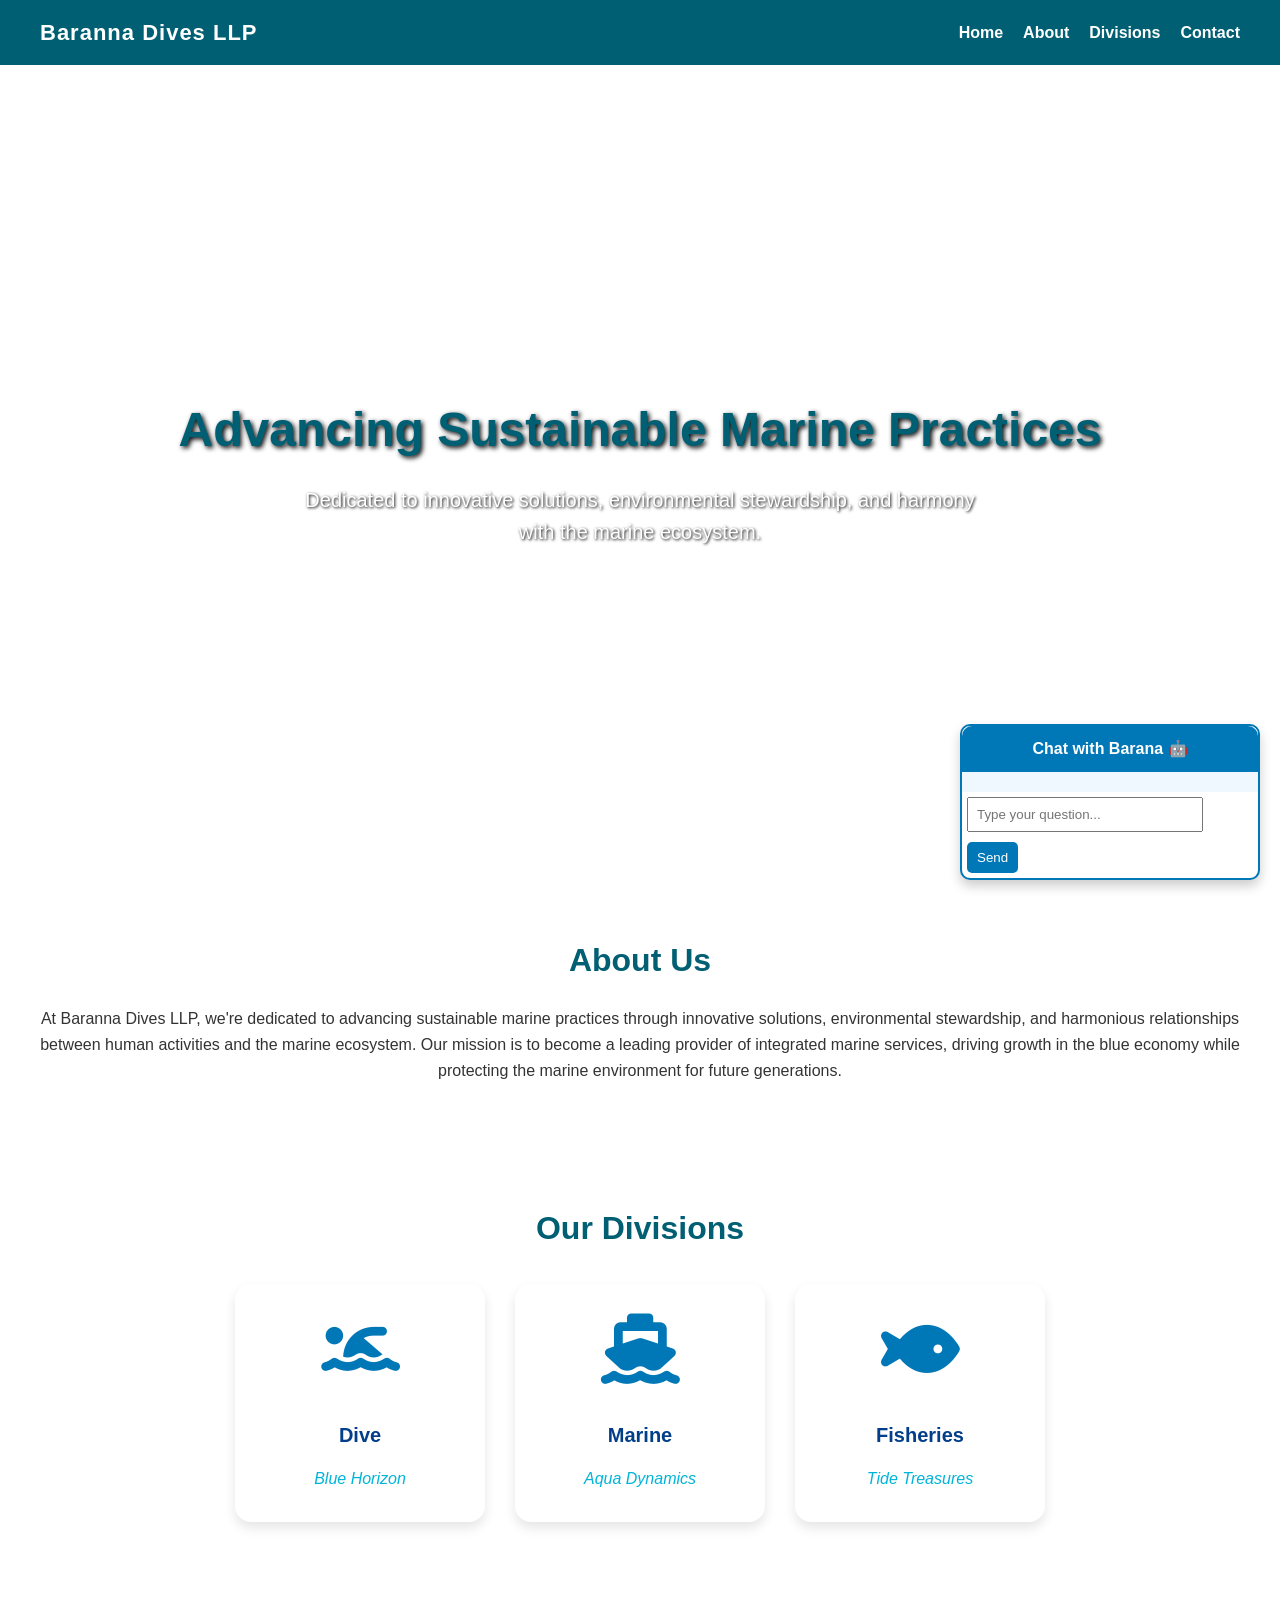
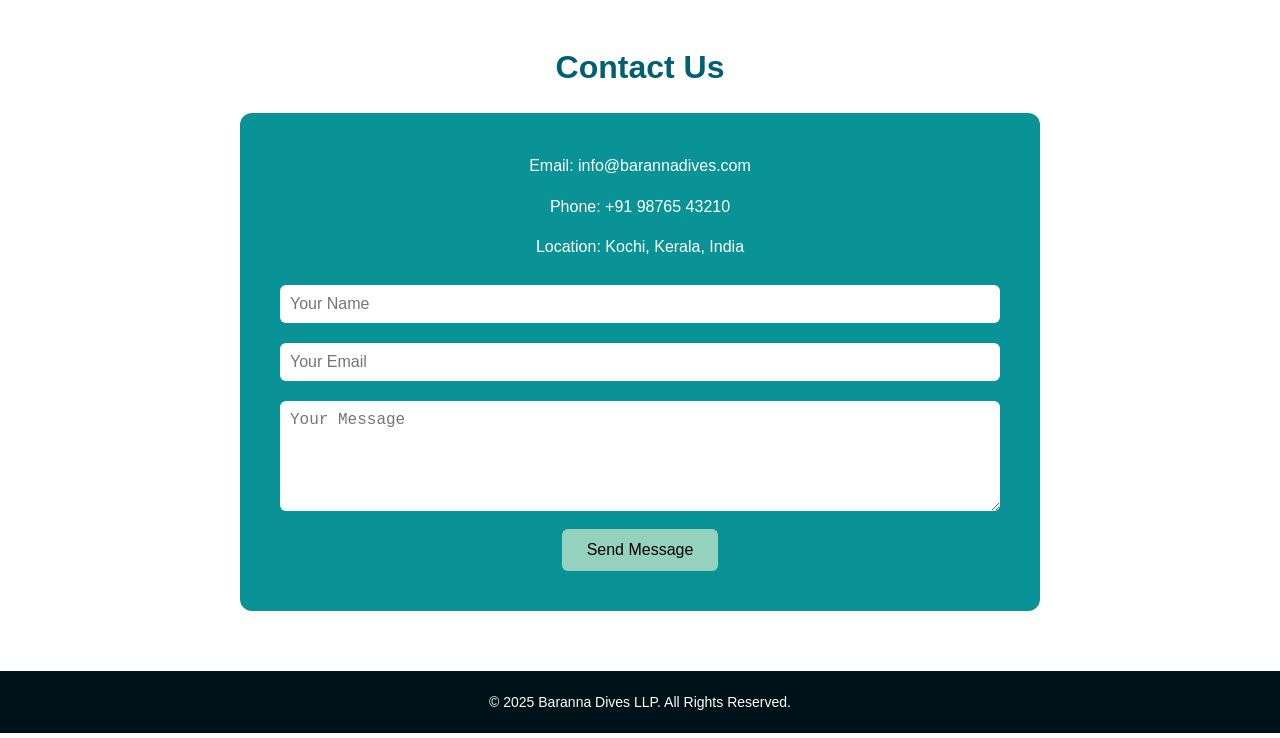
<file: index.html>
<!DOCTYPE html>
<html lang="en">
<head>
  <meta charset="UTF-8">
  <meta name="viewport" content="width=device-width, initial-scale=1.0">
  <title>Baranna Dives LLP</title>
  <link rel="stylesheet" href="css/style.css">
</head>
<body>

  <!-- Header -->
  <header>
    <h1>Baranna Dives LLP</h1>
    <nav>
      <ul>
        <li><a href="#home">Home</a></li>
        <li><a href="#about">About</a></li>
        <li><a href="#divisions">Divisions</a></li>
        <li><a href="#contact">Contact</a></li>
      </ul>
    </nav>
  </header>

  <!-- Hero -->
  <section class="hero" id="home">
    <div>
      <h2>Advancing Sustainable Marine Practices</h2>
      <p>Dedicated to innovative solutions, environmental stewardship, and harmony with the marine ecosystem.</p>
    </div>
  </section>

  <!-- About -->
  <section id="about">
    <h2>About Us</h2>
    <p>At Baranna Dives LLP, we're dedicated to advancing sustainable marine practices through innovative solutions, 
      environmental stewardship, and harmonious relationships between human activities and the marine ecosystem. 
      Our mission is to become a leading provider of integrated marine services, driving growth in the blue economy 
      while protecting the marine environment for future generations.</p>
  </section>

 <!-- Divisions -->
<section id="divisions">
  <h2>Our Divisions</h2>
  <div class="cards">

    <!-- Dive Division -->
    <div class="card">
      <a href="dive-division.html">
        <i class="fas fa-swimmer division-icon"></i>
        <h3>Dive </h3>
<span class="division-subtitle">Blue Horizon</span>
      </a>
    </div>

    <!-- Marine Division -->
    <div class="card">
      <a href="marine-division.html">
        <i class="fas fa-ship division-icon"></i>
        <h3>Marine </h3>
<span class="division-subtitle">Aqua Dynamics</span>

      </a>
    </div>

    <!-- Fisheries Division -->
    <div class="card">
      <a href="fisheries-division.html">
        <i class="fas fa-fish division-icon"></i>
        <h3>Fisheries </h3>
<span class="division-subtitle">Tide Treasures</span>

      </a>
    </div>

  </div>
</section>

<!-- Font Awesome CDN (add this inside <head>) -->
<link rel="stylesheet" href="https://cdnjs.cloudflare.com/ajax/libs/font-awesome/6.4.0/css/all.min.css">



  <!-- Contact -->
  <section id="contact">
    <h2>Contact Us</h2>
    <div class="contact">
      <p>Email: info@barannadives.com</p>
      <p>Phone: +91 98765 43210</p>
      <p>Location: Kochi, Kerala, India</p>
      <form action="https://formspree.io/f/mabcdxyz" method="POST">
  <input type="text" name="name" placeholder="Your Name" required>
  <input type="email" name="email" placeholder="Your Email" required>
  <textarea name="message" rows="5" placeholder="Your Message" required></textarea>
  <button type="submit">Send Message</button>
  <input type="hidden" name="_redirect" value="thankyou.html">
</form>

    </div>
  </section>

  <!-- Footer -->
  <footer>
    <p>&copy; 2025 Baranna Dives LLP. All Rights Reserved.</p>
  </footer>
<script src="js/voice-assistant.js"></script>
<!-- AI Chat Widget -->
<div id="chat-widget">
  <div id="chat-header">Chat with Barana 🤖</div>
  <div id="chat-body"></div>
  <input type="text" id="chat-input" placeholder="Type your question...">
  <button id="chat-send">Send</button>
</div>
<script>
const chatBody = document.getElementById('chat-body');
const chatInput = document.getElementById('chat-input');
const chatSend = document.getElementById('chat-send');

// Dummy AI responses (replace with OpenAI API later)
const aiResponses = {
  "hi": "Hello.",
  "hello": "Hi.",
  "dive": "Our Dive Division (Blue Horizon) offers snorkeling, diving, and underwater training.",
  "marine": "Marine Division (Aqua Dynamics) handles boat building, FAD deployment, and environmental monitoring.",
  "fisheries": "Fisheries Division (Tide Treasures) focuses on aquaculture, seaweed cultivation, and training programs.",
  "hello": "Hello! How can I assist you today?",
  "default": "Sorry, I didn't understand that. You can ask about Dive, Marine, or Fisheries divisions."
};

chatSend.addEventListener('click', () => {
  const userText = chatInput.value.trim();
  if(userText === "") return;

  // Show user message
  chatBody.innerHTML += `<div class="chat-message-user">You: ${userText}</div>`;

  // Simple AI response logic
  let aiText = aiResponses.default;
  for(const key in aiResponses){
    if(userText.toLowerCase().includes(key)){
      aiText = aiResponses[key];
      break;
    }
  }

  // Show AI message
  chatBody.innerHTML += `<div class="chat-message-ai">Barana: ${aiText}</div>`;

  chatInput.value = '';
  chatBody.scrollTop = chatBody.scrollHeight;
});

// Enter key sends message
chatInput.addEventListener('keypress', function(e){
  if(e.key === 'Enter') chatSend.click();
});
</script>

</body>
</html>
</file>
<file: css/style.css>
/* --- Reset & Fonts --- */
* {margin: 0; padding: 0; box-sizing: border-box;}
body {font-family: Arial, Helvetica, sans-serif; line-height: 1.6; color: #333;}
a {text-decoration: none; color: inherit;}
ul {list-style: none;}

/* --- Navbar --- */
header {
  background: #005f73;
  color: #fff;
  padding: 15px 40px;
  display: flex;
  justify-content: space-between;
  align-items: center;
  position: sticky;
  top: 0;
  z-index: 1000;
}
header h1 {font-size: 22px; letter-spacing: 1px;}
nav ul {display: flex; gap: 20px;}
nav ul li a {color: #fff; font-weight: bold; transition: 0.3s;}
nav ul li a:hover {color: #94d2bd;}

/* --- Hero Section --- */
.hero {
  background: url('https://images.unsplash.com/photo-1507525428034-b723cf961d3e') center/cover no-repeat;
  height: 90vh;
  display: flex;
  align-items: center;
  justify-content: center;
  text-align: center;
  color: white;
  padding: 20px;
}
.hero h2 {
  font-size: 48px;
  margin-bottom: 15px;
  text-shadow: 2px 2px 5px #000;
}
.hero p {
  font-size: 20px;
  max-width: 700px;
  margin: auto;
  text-shadow: 1px 1px 3px #000;
}

/* --- Sections --- */
section {
  padding: 60px 40px;
  text-align: center;
}
section h2 {
  font-size: 32px;
  margin-bottom: 20px;
  color: #005f73;
}

/* --- Divisions --- */
.cards {
  display: grid;
  grid-template-columns: repeat(auto-fit, minmax(280px, 1fr));
  gap: 25px;
  margin-top: 30px;
}
.card {
  background: #e9f5f5;
  border-radius: 12px;
  padding: 25px;
  box-shadow: 0 4px 6px rgba(0,0,0,0.1);
  transition: transform 0.3s;
}
.card:hover {transform: translateY(-10px);}
.card h3 {color: #0a9396; margin-bottom: 15px;}
.card ul li {margin: 8px 0; font-size: 15px;}

/* --- Contact --- */
.contact {
  background: #0a9396;
  color: white;
  border-radius: 12px;
  padding: 40px;
  max-width: 800px;
  margin: auto;
}
.contact p {margin-bottom: 15px;}
.contact form input, 
.contact form textarea {
  width: 100%;
  padding: 10px;
  margin: 10px 0;
  border-radius: 6px;
  border: none;
  font-size: 16px;
}
.contact form button {
  background: #94d2bd;
  color: #000;
  padding: 12px 25px;
  border: none;
  border-radius: 6px;
  font-size: 16px;
  cursor: pointer;
  transition: 0.3s;
}
.contact form button:hover {background: #e9d8a6;}

/* --- Footer --- */
footer {
  background: #001219;
  color: white;
  text-align: center;
  padding: 20px;
  font-size: 14px;
}

/* --- Responsive --- */
@media(max-width: 768px) {
  .hero h2 {font-size: 32px;}
  .hero p {font-size: 16px;}
}

.cards {
  display: flex;
  gap: 20px;
  justify-content: center;
  margin-top: 20px;
}

.card {
  text-align: center;
  background: #f9f9f9;
  padding: 20px;
  border-radius: 12px;
  box-shadow: 0 4px 8px rgba(0,0,0,0.1);
  transition: transform 0.3s ease;
}

.card:hover {
  transform: translateY(-5px);
}

.division-icon {
  width: 80px;
  height: 80px;
  margin-bottom: 10px;
}
.division-icon {
  width: 80px;
  height: 80px;
  margin-bottom: 10px;
  /* maybe some hover effect: */
  transition: transform 0.3s;
}

.card a:hover .division-icon {
  transform: scale(1.1);
}
.cards {
  display: flex;
  gap: 30px;
  justify-content: center;
  margin-top: 30px;
}

.card {
  text-align: center;
  background: #ffffff;
  padding: 30px;
  border-radius: 16px;
  box-shadow: 0 6px 12px rgba(0,0,0,0.1);
  transition: transform 0.3s ease, box-shadow 0.3s ease;
  width: 250px;
}

.card:hover {
  transform: translateY(-8px);
  box-shadow: 0 10px 20px rgba(0,0,0,0.15);
}

.division-icon {
  font-size: 70px;
  color: #0077b6; /* ocean blue */
  margin-bottom: 15px;
  transition: color 0.3s ease;
}

.card:hover .division-icon {
  color: #0096c7; /* lighter blue on hover */
}

.card h3 {
  font-size: 20px;
  margin-top: 10px;
  color: #023e8a;
}
.division-subtitle {
  display: block;
  font-size: 16px;
  color: #00b4d8; /* friendly ocean blue */
  font-style: italic;
  margin-top: 4px;
}
#chat-widget {
  position: fixed;
  bottom: 20px;
  right: 20px;
  width: 300px;
  background: #ffffff;
  border: 2px solid #0077b6;
  border-radius: 10px;
  box-shadow: 0 6px 12px rgba(0,0,0,0.2);
  font-family: Arial, sans-serif;
  z-index: 10000;
}

#chat-header {
  background: #0077b6;
  color: white;
  padding: 10px;
  border-radius: 10px 10px 0 0;
  text-align: center;
  font-weight: bold;
}

#chat-body {
  max-height: 200px;
  overflow-y: auto;
  padding: 10px;
  background: #f0f8ff;
}

#chat-input {
  width: calc(100% - 60px);
  padding: 8px;
  margin: 5px;
}

#chat-send {
  padding: 8px 10px;
  margin: 5px;
  background: #0077b6;
  color: white;
  border: none;
  cursor: pointer;
  border-radius: 5px;
}

.chat-message-user {
  color: #0077b6;
  margin-bottom: 5px;
  text-align: right;
}

.chat-message-ai {
  color: #023e8a;
  margin-bottom: 5px;
  text-align: left;
}
</file>
